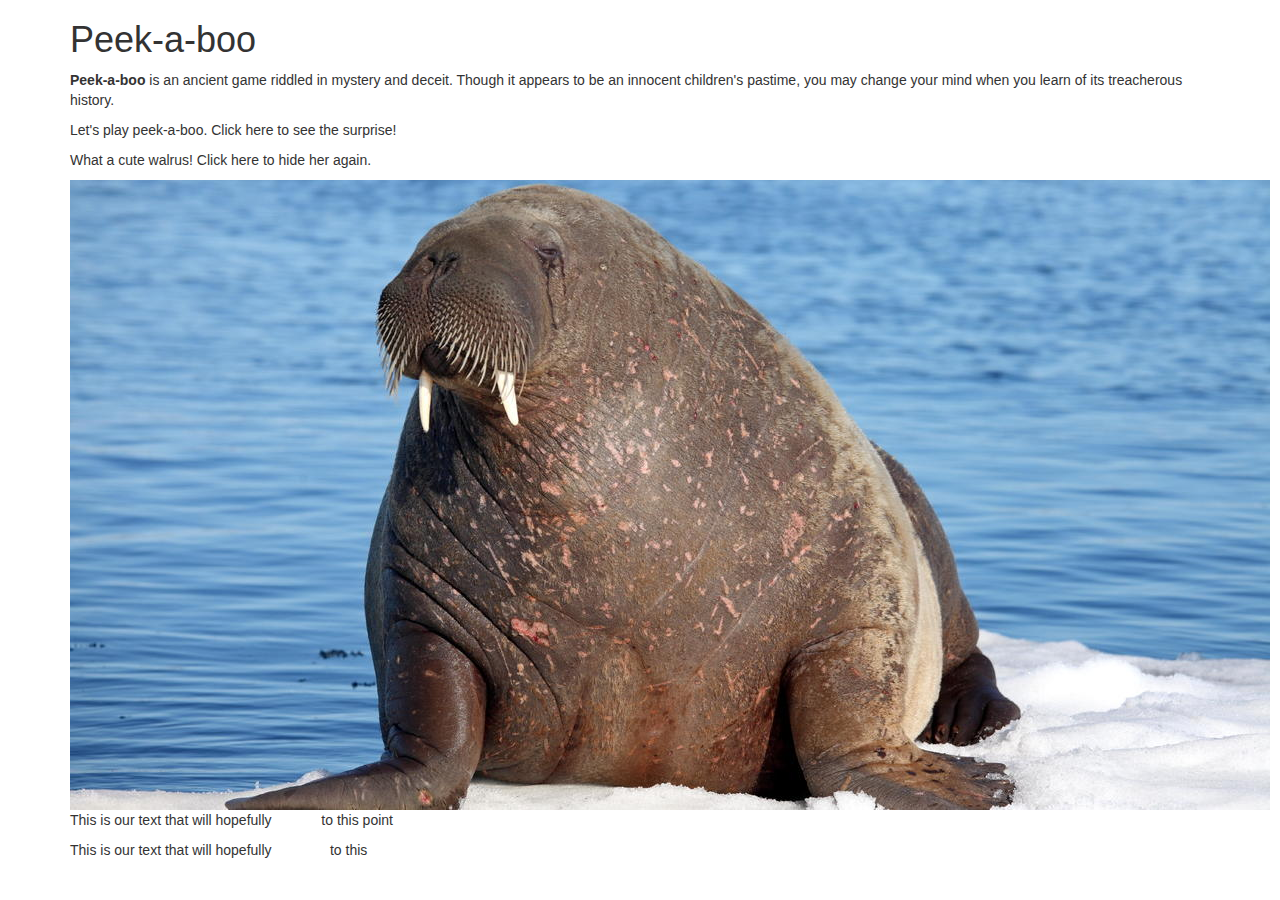
<file: peek-a-boo.html>
<!DOCTYPE html>
<html>
  <head>
    <link href="css/bootstrap.css" rel="stylesheet" type="text/css">
    <link href="css/styles.css" rel="stylesheet" type="text/css">
    <script src="js/jquery-3.5.1.js"></script>
    <script src="js/scripts.js"></script>
    <title>Peek-a-boo</title>
  </head>
  <body>
    <div class="container">
      <h1>Peek-a-boo</h1>
      <p><strong>Peek-a-boo</strong> is an ancient game riddled in mystery and deceit. 
        Though it appears to be an innocent children's pastime, you may change your mind 
        when you learn of its treacherous history.</p>
  
    <div id="initially-hidden">
      <p>Let's play peek-a-boo. <span class="clickable">Click here</span> to see the surprise!</p>
    </div>
    <div id="initially-showing">
      <p>What a cute walrus! <span class="clickable">Click here</span> to hide her again.</p>
        <img src="img/walrus.jpg">
    </div>
    <div id="fade-in">
      <p>This is our text that will hopefully <span class="fade">fade in</span> to this point</p>
    </div>
    <div id="fade-out">
      <p>This is our text that will hopefully <span class="fade">fade out</span> to this</p>
    </div>

    </div>
  </body>
</html>
</file>
<file: css/styles.css>
.walrus-showing {
    display: none;
  }
</file>
